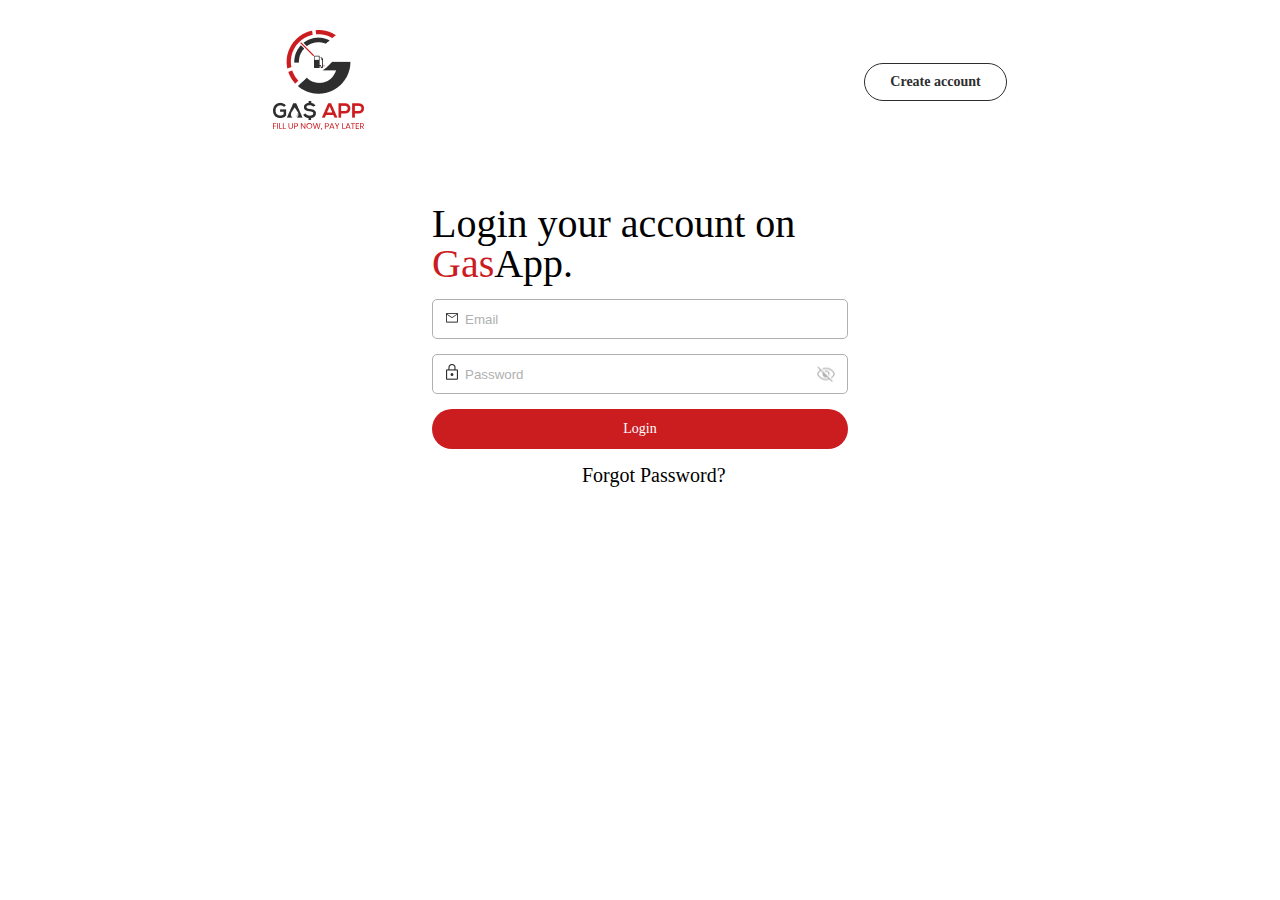
<file: index.html>
<!DOCTYPE html>
<html lang="en">
  <head>
    <meta charset="UTF-8" />
    <meta name="viewport" content="width=device-width, initial-scale=1.0" />
    <title>cards</title>
    <link rel="stylesheet" href="/index.css" />
    <link
      href="https://cdnjs.cloudflare.com/ajax/libs/font-awesome/5.15.4/css/all.min.css"
      rel="stylesheet"
    />
  </head>
  <body>
    <div class="header">
      <div class="logo">
        <img src="/Group 5.png" alt="" />
      </div>
      <div class="btn">
        <a href="/Signup.html"><button>Create account</button></a>
      </div>
    </div>
    <div class="section1">
      <div class="car">
        <img src="/Group 4038.png" alt="" />
      </div>
      <div class="form">
        <div class="head">
          Login your account on <span style="color: #cb1c1f">Gas</span>App.
        </div>
        <input type="email" placeholder="Email" id="mail" required />
        <div class="section2">  <input type="password" placeholder="Password" id="paswrd" required />
          <span
            class="toggle-password"
            onclick="togglePasswordVisibility()"
          ></span>
  </div>
      
        <!-- Include Font Awesome -->

        <button class="button">Login</button>
        <div class="frgtp">Forgot Password?</div>
      </div>
    </div>
    <script>
      let isPasswordVisible = false; // Check flag (0 = hidden, 1 = visible)

      function togglePasswordVisibility() {
        const passwordInput = document.getElementById("paswrd");
        const eyeIcon = document.querySelector(".toggle-password");

        if (isPasswordVisible) {
          // Hide the password and switch to the 'eye' icon
          passwordInput.type = "text";
          eyeIcon.style.backgroundImage = "url('/eye.png')"; // Show 'eye' icon
          eyeIcon.style.backgroundSize = "18px 15px";
        } else {
          // Show the password and switch to the 'eye-slash' icon
          passwordInput.type = "password";
          eyeIcon.style.backgroundImage = "url('/danger.png')"; // Show 'eye-slash' icon
        }

        // Toggle the visibility flag
        isPasswordVisible = !isPasswordVisible;
      }
    </script>
  </body>
</html>
</file>
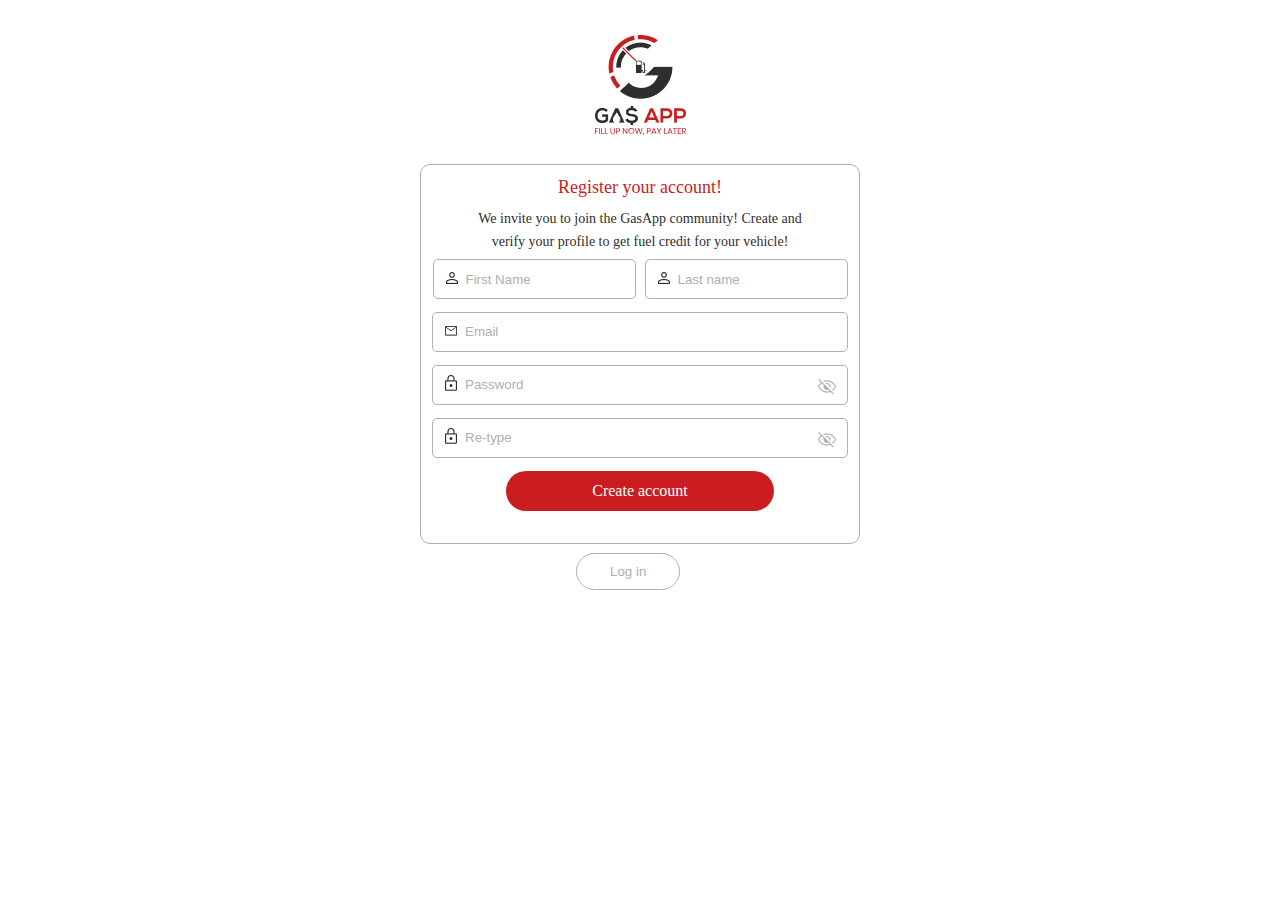
<file: Signup.html>
<!DOCTYPE html>
<html lang="en">
  <head>
    <meta charset="UTF-8" />
    <meta name="viewport" content="width=device-width, initial-scale=1.0" />
    <link rel="stylesheet" href="/signup.css" />
    <title>SignUp</title>
  </head>
  <body>
    <div class="header">
      <div class="logo">
        <img src="/Group 5.png" alt="" />
      </div>
    </div>
    <div class="section1">
      <div class="car">
        <img src="/Group 4038.png" alt="" />
      </div>
      <div class="form">
        <div class="heading">Register your account!</div>
        <div class="para">
          We invite you to join the GasApp community! Create and verify your
          profile to get fuel credit for your vehicle!
        </div>
        <input
          type="text"
          placeholder="First Name"
          id="fstName"
          name="fstName"
          required
          class="texts"
        />
        <input
          type="text"
          placeholder="Last name"
          id="lstName"
          name="lstName"
          class="texts"
          required
        />
        <input
          type="email"
          placeholder="Email"
          id="mail"
          name="mail"
          required
        />
        <div class="section2" >
          <input
            type="password"
            placeholder="Password"
            id="pswrd"
            name="pswrd"
            required
            class="passwords"
          />
          <span
            class="toggle-password"
            id="togglePswrd"
            onclick="togglePasswordVisibility('pswrd', 'togglePswrd')"
          ></span>
        </div>

        <div class="section2">
          <input
            type="password"
            placeholder="Re-type"
            id="rePswrd"
            name="rePswrd"
            class="passwords"
            required
          />
          <span
            class="toggle-password"
            id="toggleRePswrd"
            onclick="togglePasswordVisibility('rePswrd', 'toggleRePswrd')"
          ></span>
        </div>

        <button class="account">Create account</button>
      </div>
    </div>
    <a href="/index.html"><button class="login">Log in</button></a>

    <script>
      let isPasswordVisible = {
        pswrd: false, // State for the first password field
        rePswrd: false, // State for the re-type password field
      };

      function togglePasswordVisibility(inputId, toggleId) {
        const passwordInput = document.getElementById(inputId); // Get the input field
        const eyeIcon = document.getElementById(toggleId); // Get the associated eye icon

        // Toggle the password visibility
        if (isPasswordVisible[inputId]) {
          // Hide the password
          passwordInput.type = "password"; // Set to password type
          eyeIcon.style.backgroundImage = "url('/danger.png')"; // Default icon (hidden)
         
        } else {
          // Show the password
          passwordInput.type = "text"; // Set to text type
          eyeIcon.style.backgroundImage = "url('/eye.png')"; // Visible (eye) icon
          eyeIcon.style.backgroundSize = "18px 15px"; // Adjust the icon size
        }

        // Update the visibility state
        isPasswordVisible[inputId] = !isPasswordVisible[inputId];
      }
    </script>
  </body>
</html>
</file>
<file: index.css>
* {
  margin: 0;
  padding: 0;
  box-sizing: border-box;
}

.header {
  display: flex;
  justify-content: center;
  gap: 880px;
  position: relative;
  top: 30px;
  align-items: center;
}
.header button {
  border: 1px solid #2e2e2e;
  border-radius: 35px;
  padding: 10px 25px;
  color: #2e2e2e;
  background-color: white;
  font-family: Ubuntu;
  font-size: 14px;
  font-weight: bold;
}
.header button:hover {
  cursor: pointer;
  background-color: #cb1c1f;
  color: white;
  border: none;
}
.section1 {
  display: flex;
  justify-content: center;
  align-items: center;
}
.section1 img {
  width: 714px;
  height: 503px;
  position: relative;
  top: 125px;
  left: -210px;
}
.form {
  display: flex;
  flex-direction: column;
  justify-content: flex-start;
  gap: 15px;
}

.section1 .head {
  font-family: Ubuntu;
  font-size: 40px;
  font-weight: 400;
  line-height: 40px;
  text-align: left;
  width: 416px;
  height: 80px;
}
.section1 span {
  color: #cb1c1f;
}
.section1 input {
  width: 416px;
  height: 40px;
  border: 0.5px solid #b0b0b0;
  border-radius: 5px;
  padding-left: 32px;
}

::placeholder {
  color: #b0b0b0;
}
.section1 input[type="email"]:focus {
  border: 1px solid #cb1c1f;
}
.section1 input[type="email"] {
  background-image: url("/email.png");
  background-position: 13px 13px;
  background-repeat: no-repeat;
  background-size: 12px;
  outline: none;
}
/* .section1 input[type="password"] {
  background-image: url("/lock.png") ;
  background-position: 13px 9px;
  /* 390px 50%; */
/* background-repeat: no-repeat;
  background-size: 12px;
  outline: none;
} */
.section1 {
  position: relative;
}

.section1 input[type="password"],
.section1 input[type="text"] {
  background-image: url("/lock.png"); /* Default is 'eye' icon */
  background-position: 13px 9px;
  background-repeat: no-repeat;
  background-size: 12px;
  outline: none; /* Space for the eye icon */
}
.section2 {
  position: relative;
}
.section2 .toggle-password {
  position: absolute;
  right: 13px;
  top: 50%;
  transform: translateY(-50%);
  width: 18px;
  height: 15px;
  background-image: url("/danger.png"); /* Default is 'eye' icon */
  background-size: cover;
  cursor: pointer;
  transition: background-image 0.3s ease; /* Smooth transition */
}

.section1 input[type="password"]:focus {
  border: 1px solid #cb1c1f;
}

.section1 button {
  background: #cb1c1f;
  border: none;
  color: white;
  width: 416px;
  height: 40px;
  border-radius: 45px;
  font-family: Ubuntu;
  font-size: 14px;
  font-weight: 400;
  line-height: 16.09px;
  text-align: center;
}
.section1 button:hover {
  cursor: pointer;
  background-color: white;
  color: #2e2e2e;
  border: 1px solid black;
}
.section1 .frgtp {
  font-family: Ubuntu;
  font-size: 20px;
  font-weight: 300;
  text-align: center;
  width: 144px;
  height: 18px;
  position: relative;
  left: 36%;
}
.section1 .frgtp:hover {
  cursor: pointer;
}

@media (max-width: 480px) {
  .header {
    display: flex;
    flex-direction: column;
    gap: 20px;
    text-align: none;
    position: relative;
    top: 50px;
  }
  .header button {
    padding: 10px 30px;
    font-size: 13px;
    font-weight: bold;
  }
  .section1 img {
    display: none;
  }
  .section1 .head {
    font-size: 20px;
    width: 300px;
    height: 40px;
    font-weight: 900;
    text-align: center;
  }
  .section1 {
    gap: unset;
    position: relative;
    top: 60px;
  }

  .section1 input {
    width: 100%;
  }

  .section1 button {
    margin-left: 18px;
    width: 90%;
  }
  .section1 .frgtp {
    font-size: 17px;
    left: 30%;
  }

  .form {
    display: flex;
    flex-direction: column;
    justify-content: unset;
    margin: unset;
    position: relative;
    top: 20px;
  }
  /* .section1 input[type="password"] {
    background-position: 13px 9px, 271px 13px;
  } */
  .section2 {
    width: 100%;
  }
}

@media (min-width: 481px) and (max-width: 767px) {
  .header {
    display: flex;
    justify-content: center;
    align-items: center;
    gap: 228px;
  }
  .section1 img {
    display: none;
  }

  .header button {
    padding: 14px 18px;
    font-size: 15px;
    font-weight: bold;
  }
  .section1 {
    gap: unset;
  }
  .section1 .form {
    display: flex;
    flex-direction: column;
    justify-content: center;
    align-items: center;
    position: relative;
    top: 80px;
  }
  .section1 .head {
    font-size: 30px;
    line-height: 30px;
    width: 600px;
    height: 50px;
    text-align: center;
  }
  .section1 input {
    width: 60%;
  }
  .section1 button {
    width: 40%;
  }
  .section1 .frgtp {
    font-size: 20px;
    left: 1%;
  }
  /* .section1 input[type="password"] {
    background-position: 13px 9px, 330px 13px;
  } */
  .section2 {
    width: 60%;
  }
  .section1 input[type="password"] {
    width: 100%;
  }
  .section2 .toggle-password {
    right: 13px;
    top: 50%;
  }
}
@media (min-width: 768px) and (max-width: 1024px) {
  .header {
    display: flex;
    justify-content: center;
    align-items: center;
    gap: 510px;
  }
  .section1 img {
    display: none;
  }
  .section1 {
    gap: unset;
  }
  .section1 .form {
    display: flex;
    flex-direction: column;
    justify-content: center;
    align-items: center;
    position: relative;
    top: 80px;
  }
  .section1 .head {
    font-size: 37px;
    line-height: 30px;
    width: 600px;
    height: 50px;
    text-align: center;
  }

  input {
    width: 70%;
  }
  .section1 button {
    width: 50%;
  }
  .section1 .frgtp {
    font-size: 20px;
    left: 2%;
  }
}
@media (min-width: 1025px) and (max-width: 1280px) {
  .header {
    display: flex;
    justify-content: center;
    gap: 500px;
    align-items: center;
  }
  .section1 img {
    display: none;
  }
  .section1 {
    gap: unset;
  }
  .section1 .form {
    display: flex;
    flex-direction: column;
    justify-content: flex-start;
    position: relative;
    top: 100px;
  }
}

@media (min-width: 2560px) {
  .header {
    display: flex;
    justify-content: space-evenly;
    align-items: center;
    gap: 310px;
  }
  .section1 {
    gap: unset;
  }
  .section1 img {
    width: 800px;
    height: 500px;
    position: relative;
    top: 381px;
    left: -672px;
  }

  .form {
    position: relative;
    top: 166px;
    gap: 30px;
  }
}
</file>
<file: signup.css>
* {
  margin: 0;
  padding: 0;
  box-sizing: border-box;
}

.header img {
  position: relative;
  top: 38px;
  left: 108px;
}
.section1 {
  display: flex;
  justify-content: center;
  align-items: center;
}
.section1 img {
  width: 714px;
  height: 503px;
  position: relative;
  top: 130px;
  left: -196px;
}
.form {
  width: 440px;
  height: 380px;
  border-radius: 10px;
  border: 0.5px solid #b0b0b0;
  display: flex;
  justify-content: center;
  align-items: center;
  flex-wrap: wrap;
  padding-bottom: 20px;
}
.form .heading {
  font-family: Ubuntu;
  font-size: 18px;
  font-weight: 500;
  line-height: 20.68px;
  text-align: center;
  color: #cb1c1f;
  width: 188px;
  height: 5px;
}
.form .para {
  font-family: Ubuntu;
  font-size: 14px;
  font-weight: 300px;
  line-height: 19.79px;
  text-align: center;
  color: #2e2e2e;
  width: 328px;
  height: 28px;
}
.form input {
  border: 0.5px solid #b0b0b0;
  border-radius: 5px;
  padding-left: 32px;
  margin-bottom: -12px;
}

.form #fstName {
  margin-right: 9px;
}
.form .texts {
  width: 203px;
  height: 40px;
  background-image: url("/user.png");
  background-position: 12px 12px;
  background-repeat: no-repeat;
  background-size: 12px;
  outline: none;
}
.section1 input[type="text"]:focus {
  border: 1px solid #cb1c1f;
}
.form .passwords {
  width: 416px;
  height: 40px;
  background-image: url("/lock.png");
  background-position: 12px 9px;
  background-repeat: no-repeat;
  background-size: 12px;
  outline: none;
}

.section1 input[type="password"]:focus {
  border: 1px solid #cb1c1f;
}
.form input[type="email"] {
  width: 416px;
  height: 40px;
  background-image: url("/email.png");
  background-position: 12px 13px;
  background-repeat: no-repeat;
  background-size: 12px;
  outline: none;
}
.section1 input[type="email"]:focus {
  border: 1px solid #cb1c1f;
}
.form #rePswrd {
  background-image: url("/lock.png");
  background-position: 12px 9px;
  background-repeat: no-repeat;
  background-size: 12px;
}
.section2 {
  position: relative;
}

.section2 .toggle-password {
  position: absolute;
  transition: background-image 0.3s ease;
  right: 12px;
  top: 50%;
  width: 18px;
  height: 15px;
  background-image: url("/danger.png"); /* Default icon */
  background-size: cover;
  cursor: pointer;

  /* Smooth transition */
}

::placeholder {
  color: #b0b0b0;
}
.form .account {
  border: none;
  background-color: #cb1c1f;
  color: white;
  font-family: Ubuntu;
  font-size: 20px;
  font-weight: 400;
  line-height: 16.09px;
  text-align: center;
  width: 416px;
  height: 40px;
  border-radius: 35px;
}
.form .account:hover {
  cursor: pointer;
  background-color: white;
  border: 1px solid black;
  color: black;
}
.login {
  border: 0.5px solid #b0b0b0;
  border-radius: 20px;
  color: #b0b0b0;
  background-color: white;
  padding: 10px 33px;
  position: relative;
  left: 70%;
  top: -50px;
}
.login:hover {
  cursor: pointer;
  background-color: #cb1c1f;
  color: white;
}

@media (max-width: 480px) {
  .header {
    display: flex;
    justify-content: center;
    align-items: center;
    position: relative;
    top:50px;
  }
  .header img {
    position: relative;
    left: unset;
    top: 20px;
  }
  .section1 img {
    display: none;
  }

  .section1 .form {
    border: unset;
    position: relative;
    top: 83px;
    margin: unset;
    padding-bottom: unset;

  }
  .form .heading {
    font-size: 20px;
    font-weight: 400;
    text-align: center;
    margin-bottom: 10px;
  }
  .form .para {
    display: none;
  }

  .form input {
    border-radius: 5px;
  }
  .form .account {
    padding: 12px;
    width: 40%;
    font-size: 14px;
    width: 61%;
  }
  .form input[type="text"] {
    width: 61%;
  }
  .form #fstName {
    margin-right: unset;
  }
.form .passwords{
  width: 101%;
}

  
  .form input[type="email"] {
    width: 61%;
  }
  .login {
    
    position: relative;
    left: 35%;
    top:84px
  }
  .section2{
    width: 61%;
  }
}

@media (min-width: 481px) and (max-width: 767px) {
  .header {
    display: flex;
    justify-content: center;
    align-items: center;
    position: relative;
    top:60px;
    
  }
  .header img {
    position: relative;
    left: unset;
    top: 20px;
  }
  .section1 .form {
    border: unset;
    position: relative;
    top: 80px;
  }
  .section1 img {
    display: none;
  }
  .form input[type="text"] {
    width: 46%;
  }
  .form input[type="password"] {
    width: 61%px;
  }
  .form .account {
    padding: 12px;
    width: 70%;
    font-size: 16px;
    width: 61%;
  }
  .form .para {
    line-height: 20.68px;
  }
  .login {
    margin-top: 60px;
    position: relative;
    left: 43%;
top:-9px;
  }
  .section2{
    width: 95%;
  }
    .form .passwords {
    width: 100%;
  }

}
@media (min-width: 768px) and (max-width: 1024px) {
  .header {
    display: flex;
    justify-content: center;
    align-items: center;
    position: relative;
    top:50px;
  }
  .form #fstName {
    margin-right: unset;
  }

  .header img {
    position: relative;
    left: unset;
    top: 25px;
  }
  .section1 .form {
    border: unset;
    position: relative;
    top: 90px;
    height: 450px;
  }
  .section1 img {
    display: none;
  }
  .section1 .para {
    line-height: 23px;
    margin-bottom: 10px;
  }

  .form input[type="text"] {
    width: 95%;
  }
  .form input[type="email"] {
    width: 95%;
  }
  .section2 {
    position: relative;
    width: 95%;
}
  .form .passwords {
    width: 100%;
  }
  .form .account {
    padding: 12px;
    width: 70%;
    font-size: 16px;
    width: 61%;
  }
  .login {
  
    position: relative;
    left: 44%;
    top:72px;
  }
}
@media (min-width: 1025px) and (max-width: 1280px) {
  .header {
    display: flex;
    justify-content: center;
    align-items: center;
    position: relative;
    top: 30px;
  }
  .header img {
    left: unset;
    top: 5px;
  }
  .section1 {
    display: flex;
    justify-content: center;
    align-items: center;
    gap: unset;
  }
  .section1 img {
    display: none;
  }
  .section1 .form {
    position: relative;
    top: 60px;
  }
  .section1 .para {
    line-height: 23px;
  }
  .form .account {
    padding: 12px;
    width: 70%;
    font-size: 16px;
    width: 61%;
  }

  .login {
    position: relative;
    left: 45%;
    top: 69px;
  }
}
@media (min-width: 2560px) {
  .section1 img {
    width: 800px;
    height: 500px;
    position: relative;
    top: 432px;
    left: -659px;
  }
  .login {
    left: 1628px;
    top: 91px;
  }
  .section1 .para {
    line-height: 18px;
  }
  .section1 .form {
    position: relative;

    top: 140px;
  }
}
</file>
